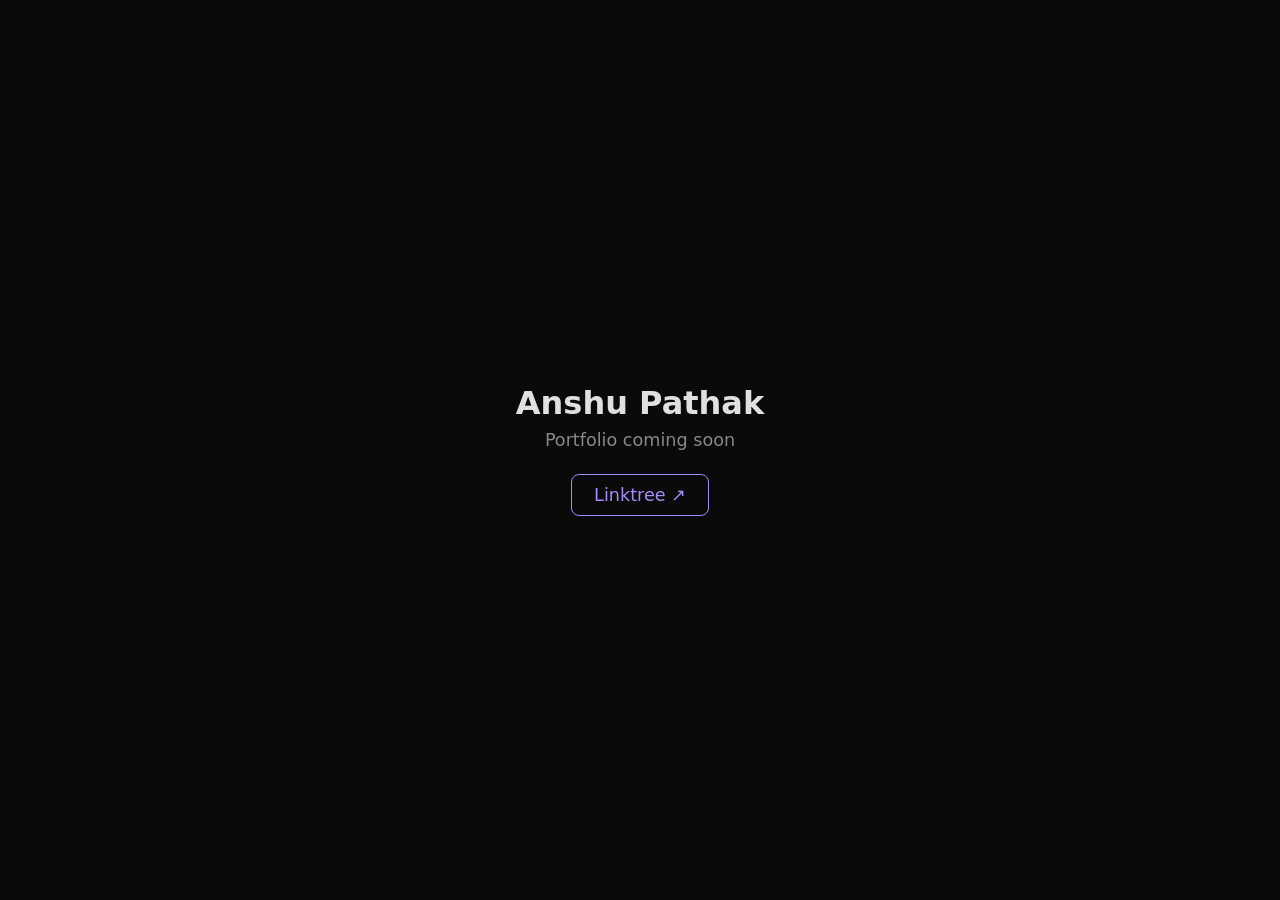
<file: index.html>
<!doctype html>
<html lang="en">
    <head>
        <meta charset="UTF-8" />
        <meta name="viewport" content="width=device-width, initial-scale=1.0" />
        <title>pathakanshu.com</title>
        <style>
            * {
                margin: 0;
                padding: 0;
                box-sizing: border-box;
            }

            body {
                min-height: 100vh;
                display: flex;
                flex-direction: column;
                align-items: center;
                justify-content: center;
                font-family:
                    system-ui,
                    -apple-system,
                    sans-serif;
                background: #0a0a0a;
                color: #e0e0e0;
            }

            h1 {
                font-size: 2rem;
                margin-bottom: 0.5rem;
            }

            p {
                font-size: 1.1rem;
                color: #888;
                margin-bottom: 1.5rem;
            }

            a {
                color: #a78bfa;
                text-decoration: none;
                font-size: 1.1rem;
                border: 1px solid #a78bfa;
                padding: 0.6rem 1.4rem;
                border-radius: 8px;
                transition:
                    background 0.2s,
                    color 0.2s;
            }

            a:hover {
                background: #a78bfa;
                color: #0a0a0a;
            }
        </style>
    </head>
    <body>
        <h1>Anshu Pathak</h1>
        <p>Portfolio coming soon</p>
        <a
            href="https://linktr.ee/pathakanshu"
            target="_blank"
            rel="noopener noreferrer"
            >Linktree ↗</a
        >
    </body>
</html>
</file>
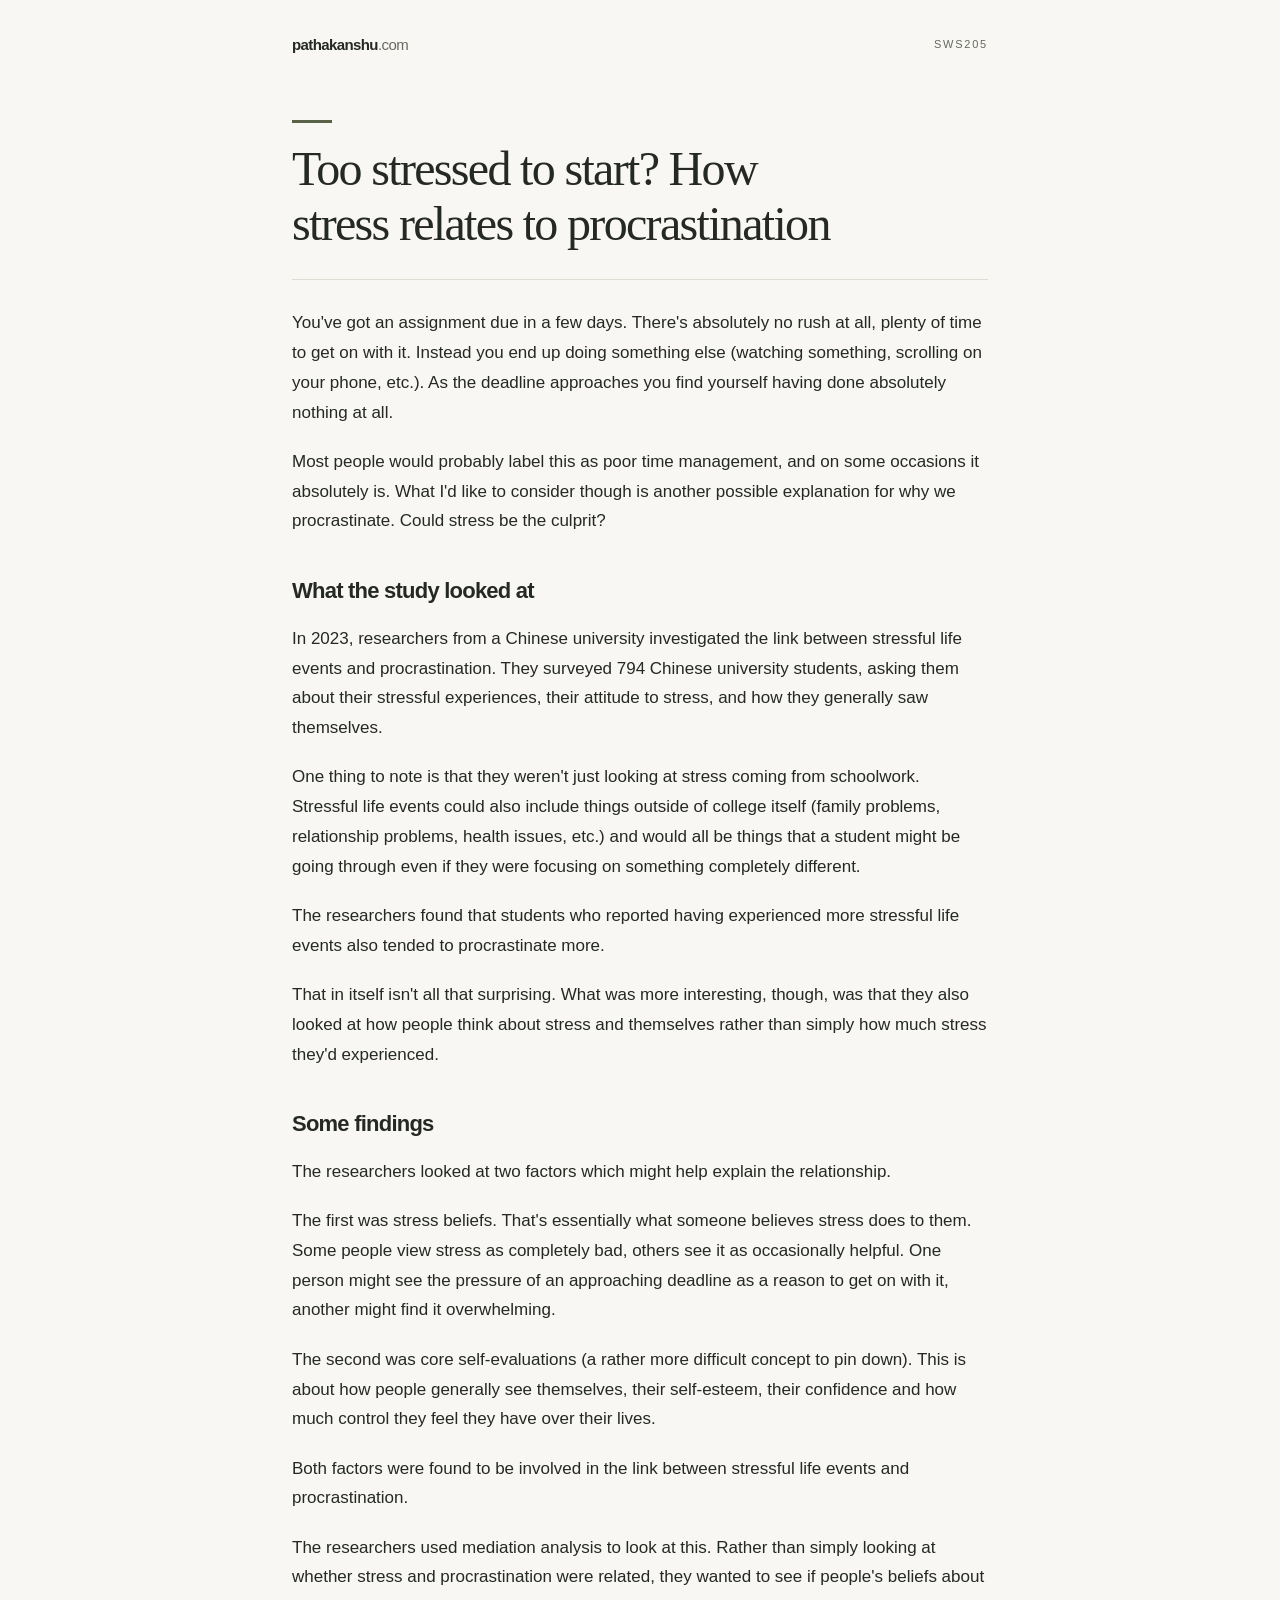
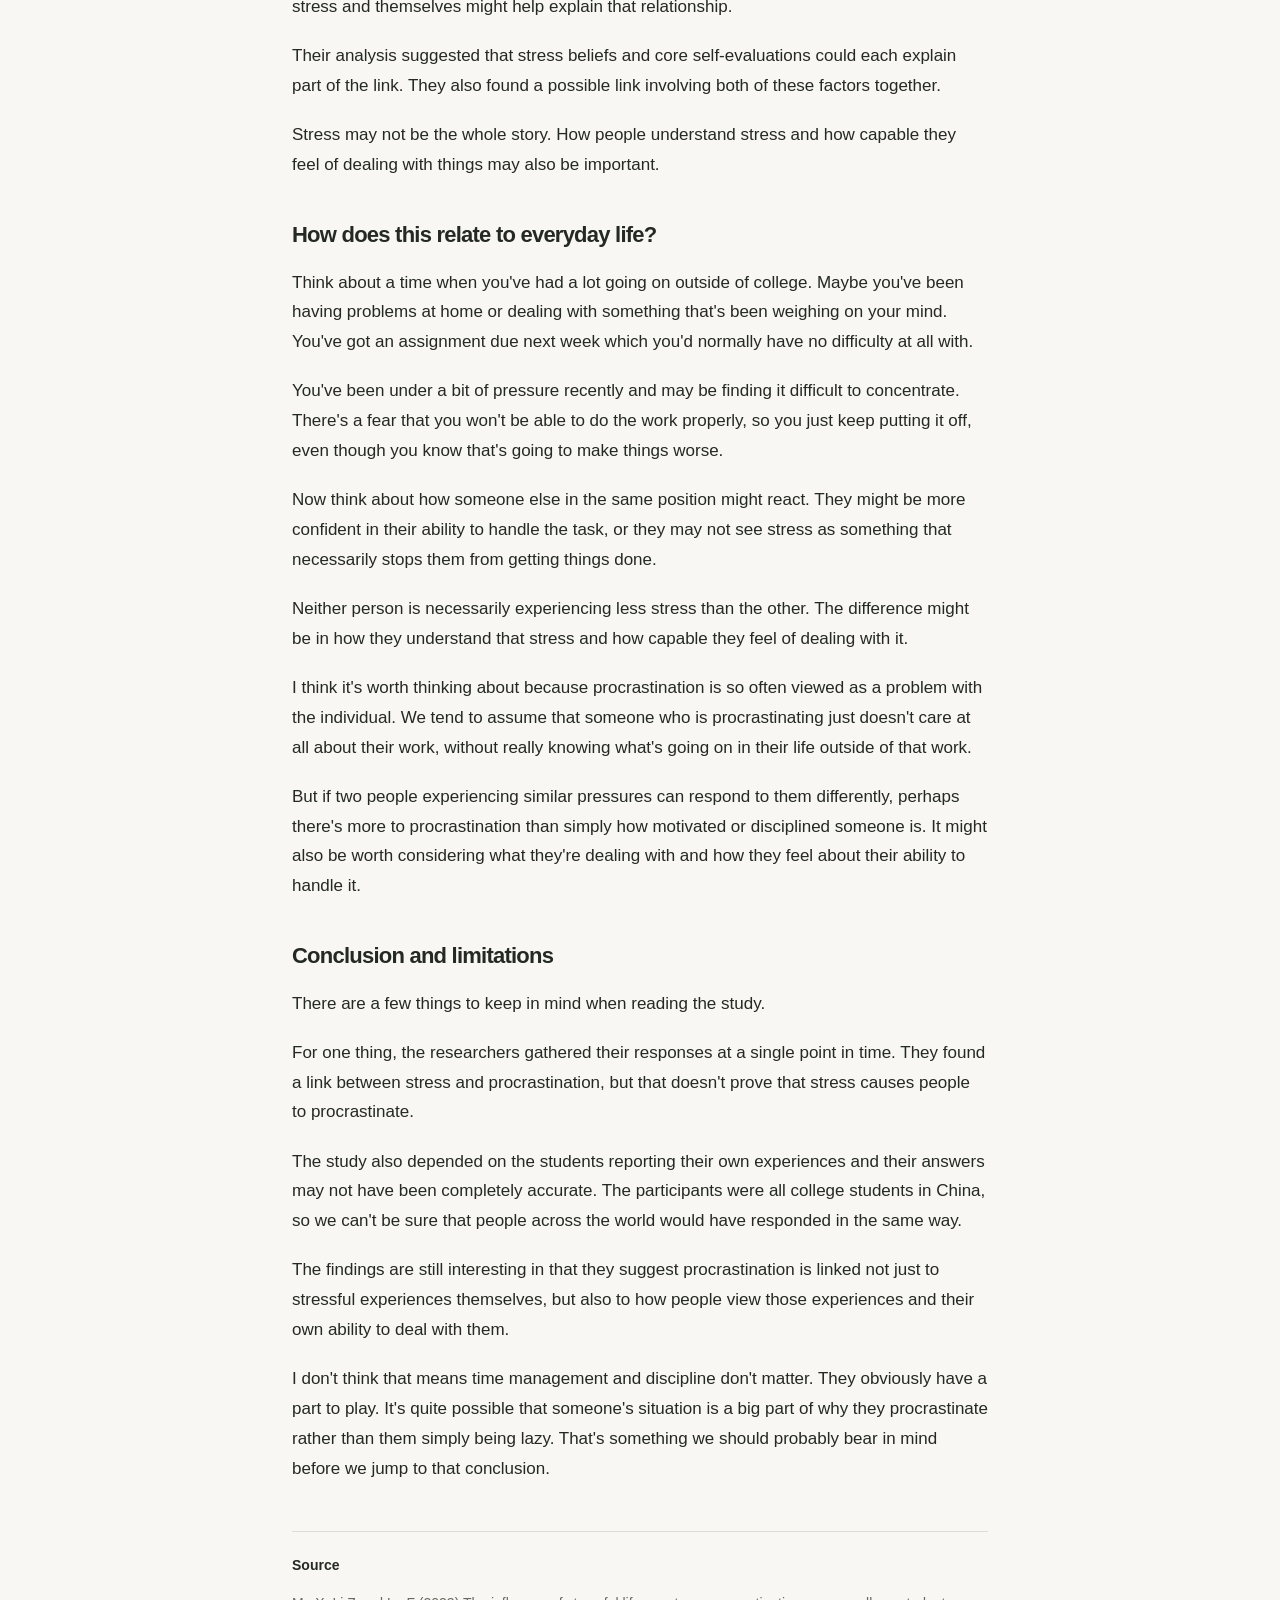
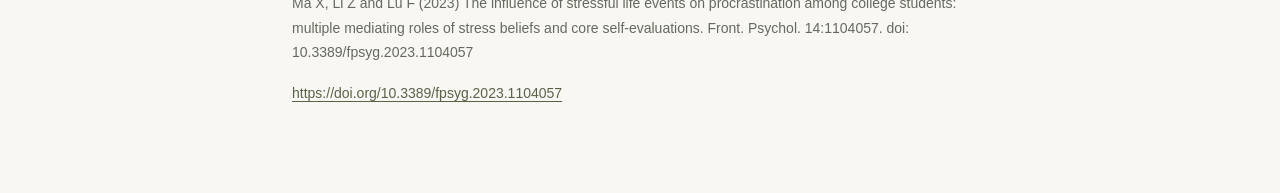
<file: college/sws205-final-blog-post/index.html>
<!doctype html>
<html lang="en">
    <head>
        <meta charset="UTF-8" />
        <meta name="viewport" content="width=device-width, initial-scale=1.0" />
        <meta name="robots" content="noindex, nofollow, noarchive, nosnippet, noimageindex" />
        <title>Too stressed to start? How stress relates to procrastination</title>
        <link rel="stylesheet" href="./post.css?v=5b6250bca86a" />
    </head>
    <body>
        <a class="skip-link" href="#article">Skip to article</a>
        <header class="site-header">
            <a class="site-name" href="/" aria-label="Anshu Pathak home">pathakanshu<span>.com</span></a>
            <span class="course">SWS205</span>
        </header>
        <main id="article">
            <article>
                <header class="article-header">
                    <h1>Too stressed to start? How stress relates to procrastination</h1>
                </header>
                <div class="article-body">
                    <div class="introduction">
                        <p>You've got an assignment due in a few days. There's absolutely no rush at all, plenty of time to get on with it. Instead you end up doing something else (watching something, scrolling on your phone, etc.). As the deadline approaches you find yourself having done absolutely nothing at all.</p>
                        <p>Most people would probably label this as poor time management, and on some occasions it absolutely is. What I'd like to consider though is another possible explanation for why we procrastinate. Could stress be the culprit?</p>
                    </div>
                    <section aria-labelledby="the-study">
                        <h2 id="the-study">What the study looked at</h2>
                        <p>In 2023, researchers from a Chinese university investigated the link between stressful life events and procrastination. They surveyed 794 Chinese university students, asking them about their stressful experiences, their attitude to stress, and how they generally saw themselves.</p>
                        <p>One thing to note is that they weren't just looking at stress coming from schoolwork. Stressful life events could also include things outside of college itself (family problems, relationship problems, health issues, etc.) and would all be things that a student might be going through even if they were focusing on something completely different.</p>
                        <p>The researchers found that students who reported having experienced more stressful life events also tended to procrastinate more.</p>
                        <p>That in itself isn't all that surprising. What was more interesting, though, was that they also looked at how people think about stress and themselves rather than simply how much stress they'd experienced.</p>
                    </section>
                    <section aria-labelledby="findings">
                        <h2 id="findings">Some findings</h2>
                        <p>The researchers looked at two factors which might help explain the relationship.</p>
                        <p>The first was stress beliefs. That's essentially what someone believes stress does to them. Some people view stress as completely bad, others see it as occasionally helpful. One person might see the pressure of an approaching deadline as a reason to get on with it, another might find it overwhelming.</p>
                        <p>The second was core self-evaluations (a rather more difficult concept to pin down). This is about how people generally see themselves, their self-esteem, their confidence and how much control they feel they have over their lives.</p>
                        <p>Both factors were found to be involved in the link between stressful life events and procrastination.</p>
                        <p>The researchers used mediation analysis to look at this. Rather than simply looking at whether stress and procrastination were related, they wanted to see if people's beliefs about stress and themselves might help explain that relationship.</p>
                        <p>Their analysis suggested that stress beliefs and core self-evaluations could each explain part of the link. They also found a possible link involving both of these factors together.</p>
                        <p>Stress may not be the whole story. How people understand stress and how capable they feel of dealing with things may also be important.</p>
                    </section>
                    <section aria-labelledby="everyday-life">
                        <h2 id="everyday-life">How does this relate to everyday life?</h2>
                        <p>Think about a time when you've had a lot going on outside of college. Maybe you've been having problems at home or dealing with something that's been weighing on your mind. You've got an assignment due next week which you'd normally have no difficulty at all with.</p>
                        <p>You've been under a bit of pressure recently and may be finding it difficult to concentrate. There's a fear that you won't be able to do the work properly, so you just keep putting it off, even though you know that's going to make things worse.</p>
                        <p>Now think about how someone else in the same position might react. They might be more confident in their ability to handle the task, or they may not see stress as something that necessarily stops them from getting things done.</p>
                        <p>Neither person is necessarily experiencing less stress than the other. The difference might be in how they understand that stress and how capable they feel of dealing with it.</p>
                        <p>I think it's worth thinking about because procrastination is so often viewed as a problem with the individual. We tend to assume that someone who is procrastinating just doesn't care at all about their work, without really knowing what's going on in their life outside of that work.</p>
                        <p>But if two people experiencing similar pressures can respond to them differently, perhaps there's more to procrastination than simply how motivated or disciplined someone is. It might also be worth considering what they're dealing with and how they feel about their ability to handle it.</p>
                    </section>
                    <section aria-labelledby="conclusion">
                        <h2 id="conclusion">Conclusion and limitations</h2>
                        <p>There are a few things to keep in mind when reading the study.</p>
                        <p>For one thing, the researchers gathered their responses at a single point in time. They found a link between stress and procrastination, but that doesn't prove that stress causes people to procrastinate.</p>
                        <p>The study also depended on the students reporting their own experiences and their answers may not have been completely accurate. The participants were all college students in China, so we can't be sure that people across the world would have responded in the same way.</p>
                        <p>The findings are still interesting in that they suggest procrastination is linked not just to stressful experiences themselves, but also to how people view those experiences and their own ability to deal with them.</p>
                        <p>I don't think that means time management and discipline don't matter. They obviously have a part to play. It's quite possible that someone's situation is a big part of why they procrastinate rather than them simply being lazy. That's something we should probably bear in mind before we jump to that conclusion.</p>
                    </section>
                    <section class="source" aria-labelledby="source">
                        <h2 id="source">Source</h2>
                        <p>Ma X, Li Z and Lu F (2023) The influence of stressful life events on procrastination among college students: multiple mediating roles of stress beliefs and core self-evaluations. Front. Psychol. 14:1104057. doi: 10.3389/fpsyg.2023.1104057</p>
                        <p><a href="https://doi.org/10.3389/fpsyg.2023.1104057" rel="noreferrer">https://doi.org/10.3389/fpsyg.2023.1104057</a></p>
                    </section>
                </div>
            </article>
        </main>
    </body>
</html>
</file>
<file: college/sws205-final-blog-post/post.css>
:root {
    color-scheme: light;
    --paper: #f8f7f3;
    --ink: #252923;
    --muted: #66695f;
    --line: #dcded4;
    --accent: #586348;
    font-family: -apple-system, BlinkMacSystemFont, "Segoe UI", sans-serif;
    background: var(--paper);
    color: var(--ink);
    -webkit-font-smoothing: antialiased;
}

* {
    box-sizing: border-box;
}

body {
    margin: 0;
}

::selection {
    background: #dce2cf;
}

a {
    color: inherit;
    text-underline-offset: 0.22em;
    text-decoration-thickness: 1px;
}

a:focus-visible {
    outline: 2px solid var(--accent);
    outline-offset: 6px;
    border-radius: 2px;
}

.skip-link {
    position: absolute;
    z-index: 1;
    top: 12px;
    left: 24px;
    padding: 12px 16px;
    background: var(--paper);
    transform: translateY(-180%);
}

.skip-link:focus {
    transform: none;
}

.site-header {
    max-width: 792px;
    margin: 0 auto;
    min-height: 88px;
    padding: 20px 48px;
    display: flex;
    align-items: center;
    justify-content: space-between;
    gap: 24px;
}

.site-name {
    display: inline-flex;
    align-items: center;
    min-height: 44px;
    font-size: 15px;
    font-weight: 600;
    letter-spacing: -0.04em;
    text-decoration: none;
}

.site-name span {
    color: var(--muted);
    font-weight: 400;
}

.course {
    font-size: 11px;
    font-weight: 500;
    letter-spacing: 0.16em;
    color: var(--muted);
}

main {
    max-width: 792px;
    margin: 32px auto 88px;
    padding: 0 48px;
}

.article-header {
    padding-bottom: 28px;
    border-bottom: 1px solid var(--line);
}

.article-header::before {
    content: "";
    display: block;
    width: 40px;
    height: 3px;
    margin-bottom: 18px;
    background: var(--accent);
}

h1 {
    margin: 0;
    font-family: "Iowan Old Style", "Palatino Linotype", "Book Antiqua", Palatino, Georgia, serif;
    font-size: clamp(2rem, 3.8vw, 3rem);
    font-weight: 400;
    line-height: 1.15;
    letter-spacing: -0.035em;
    text-wrap: balance;
}

.article-body {
    margin: 28px 0 0;
    font-size: 17px;
    line-height: 1.75;
}

p {
    margin: 0 0 1.15em;
}

section {
    margin-top: 40px;
}

h2 {
    margin: 0 0 18px;
    font-size: 22px;
    font-weight: 600;
    line-height: 1.35;
    letter-spacing: -0.035em;
    text-wrap: balance;
    scroll-margin-top: 32px;
}

.source {
    margin-top: 48px;
    padding-top: 24px;
    border-top: 1px solid var(--line);
    color: var(--muted);
    font-size: 14px;
    line-height: 1.75;
}

.source h2 {
    margin-bottom: 16px;
    color: var(--ink);
    font-size: 14px;
    letter-spacing: 0;
}

.source a {
    color: var(--accent);
    overflow-wrap: anywhere;
}

.source a:hover {
    text-decoration-thickness: 2px;
}

@media (max-width: 640px) {
    .site-header {
        min-height: 80px;
        padding: 18px 24px;
    }

    main {
        margin: 24px auto 64px;
        padding: 0 24px;
    }

    .article-header {
        padding-bottom: 24px;
    }

    .article-body {
        margin-top: 24px;
        font-size: 16px;
        line-height: 1.8;
    }

    section {
        margin-top: 32px;
    }

    h2 {
        font-size: 21px;
    }
}

@media print {
    :root {
        background: white;
        color: black;
    }

    .site-header,
    .skip-link {
        display: none;
    }

    main {
        margin: 0;
        max-width: none;
        padding: 0;
    }

    h1 {
        font-size: 32pt;
    }

    .article-body {
        max-width: none;
        font-size: 11pt;
    }

    h2 {
        break-after: avoid;
    }

    p {
        orphans: 3;
        widows: 3;
    }
}
</file>
